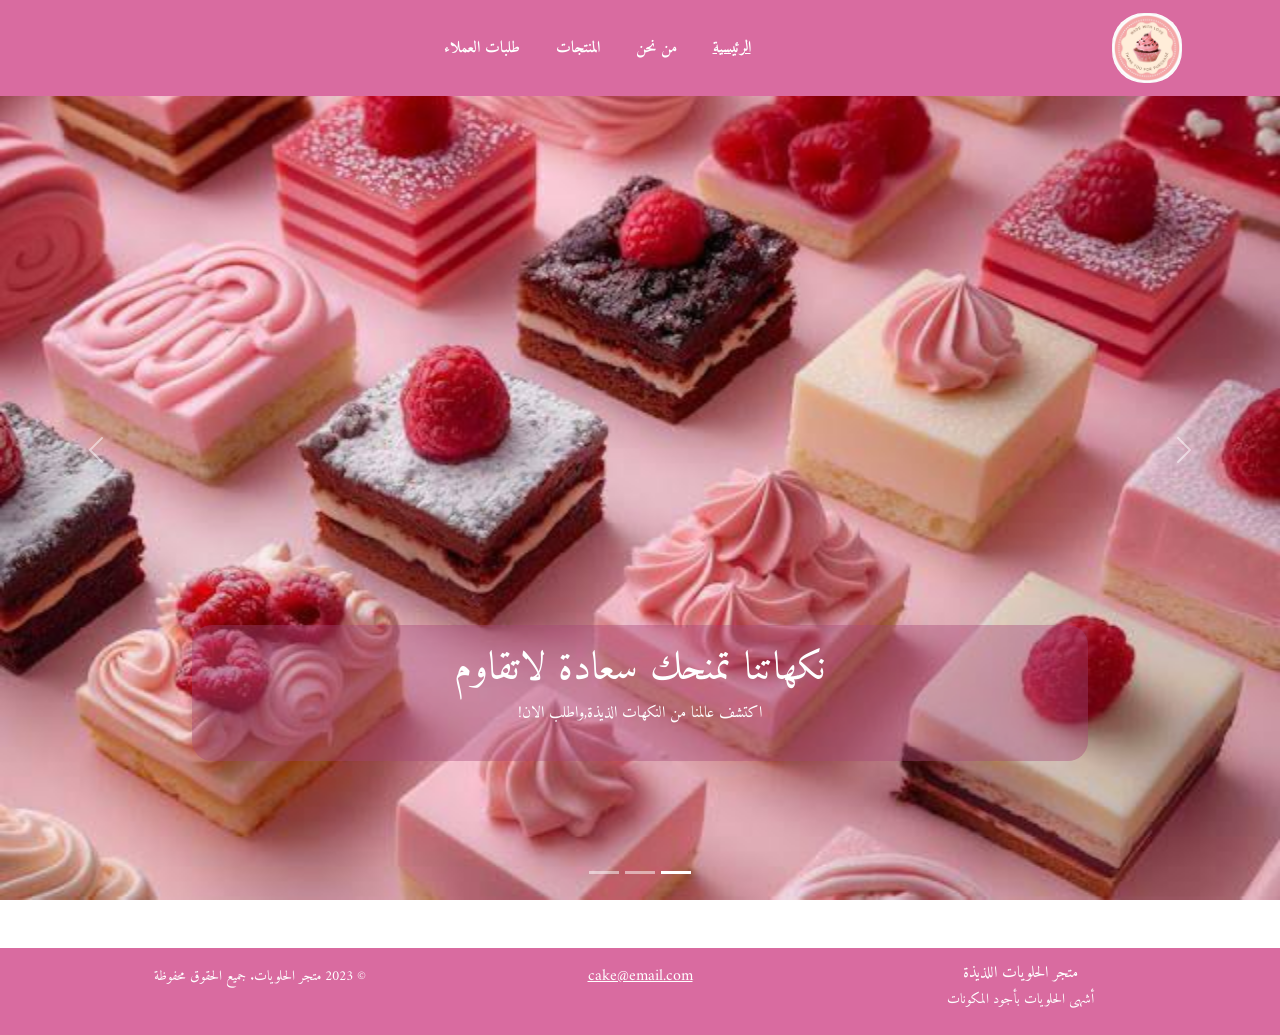
<file: docs/index.html>
<!DOCTYPE html>
<html lang="en">
<head>
    <meta charset="UTF-8">
    <meta name="viewport" content="width=device-width, initial-scale=1.0">
    <title>Sugar Bliss-الرئيسية</title>
   <link href="https://cdn.jsdelivr.net/npm/bootstrap@5.3.3/dist/css/bootstrap.min.css" rel="stylesheet">
    <link rel="stylesheet" href="static/stye.css">
    <link rel="stylesheet" href="static/all.css">

</head>

<body dir="rtl">
  
    <nav class="navbar fixed-top navbar-expand-lg  "  style="background-color: #d96ba0;" data-bs-theme="dark">
  <div class="container">
    <a class="navbar-brand" href="#">
        <img src="static/images/لوقو3.jpg" class="rounded-5" width="70" height="70" alt="">



    </a>
    <button class="navbar-toggler" type="button" data-bs-toggle="collapse" data-bs-target="#navbarSupportedContent" aria-controls="navbarSupportedContent" aria-expanded="false" aria-label="Toggle navigation">
      <span class="navbar-toggler-icon"></span>
    </button>
    <div class="collapse navbar-collapse " id="navbarSupportedContent"> 
      <ul class="navbar-nav mx-auto mb-2 mb-lg-0">
        <li class="nav-item">
         <a class="nav-link active" aria-current="page" href="index.html">الرئيسية</a>
        </li>
        
        <li class="nav-item">
          <a class="nav-link" href="hht.html">من نحن</a>
        </li>
          <li class="nav-item">
          <a class="nav-link" href="mine.html"> المنتجات </a>
        </li>

        <li class="nav-item">
          <a class="nav-link" href="order.html">طلبات العملاء </a>
        </li>
        
      </ul>
     </div>


</a>
  </div>
</nav>

<div id="carouselExampleCaptions" class="carousel slide">
  <div class="carousel-indicators">
    <button type="button" data-bs-target="#carouselExampleCaptions" data-bs-slide-to="0" class="active" aria-current="true" aria-label="Slide 1"></button>
    <button type="button" data-bs-target="#carouselExampleCaptions" data-bs-slide-to="1" aria-label="Slide 2"></button>
    <button type="button" data-bs-target="#carouselExampleCaptions" data-bs-slide-to="2" aria-label="Slide 3"></button>
  </div>
  <div class="carousel-inner">
    <div class="carousel-item active">
      <img src="static/images/88.jpg" class="d-block w-100" alt="...">
      <div class="carousel-caption d-none d-md-block">
        <h1>نكهاتنا تمنحك سعادة لاتقاوم</h1>
        <p>اكتشف عالمنا من النكهات الذيذة,واطلب الان!</p>
      </div>
    </div>
    <div class="carousel-item">
      <img src="static/images/77.jpg" class="d-block w-100" alt="...">
      <div class="carousel-caption d-none d-md-block">
        <h1>لحظات الحلا تبدأ من هنا!</h1>
        <p> </p>
      </div>
    </div>
    <div class="carousel-item">
      <img src="static/images/99.jpg" class="d-block w-100" alt="...">
      <div class="carousel-caption d-none d-md-block">
        <h2> جرب السكر الذي يكمن داخل كل دوامة من الدونات</h2>
        <p></p>
      </div>
    </div>
  </div>
  <button class="carousel-control-prev" type="button" data-bs-target="#carouselExampleCaptions" data-bs-slide="prev">
    <span class="carousel-control-prev-icon" aria-hidden="true"></span>
    <span class="visually-hidden">Previous</span>
  </button>
  <button class="carousel-control-next" type="button" data-bs-target="#carouselExampleCaptions" data-bs-slide="next">
    <span class="carousel-control-next-icon" aria-hidden="true"></span>
    <span class="visually-hidden">Next</span>
  </button>
</div>


</div>
</section>


 <script src="static/all.js"></script>
    <script src="static/bootstrap.bundle.min.js"></script>
    <!-- Footer -->
<footer class="footer mt-5 py-3" style="background-color: #d96ba0; color: white;">
  <div class="container">
    <div class="row text-center">

      <div class="col-md-4 mb-2">
        <h6 class="mb-1">متجر الحلويات اللذيذة</h6>
        <small>أشهى الحلويات بأجود المكونات</small>
      </div>

      <div class="col-md-4 mb-2">
        <a href="mailto:cake@email.com" style="color:white;">cake@email.com</a>
      </div>

      <div class="col-md-4 mb-2">
        <small>© 2023 متجر الحلويات. جميع الحقوق محفوظة</small>
      </div>

    </div>
  </div>
</footer>
       

</body>

</html>
</file>
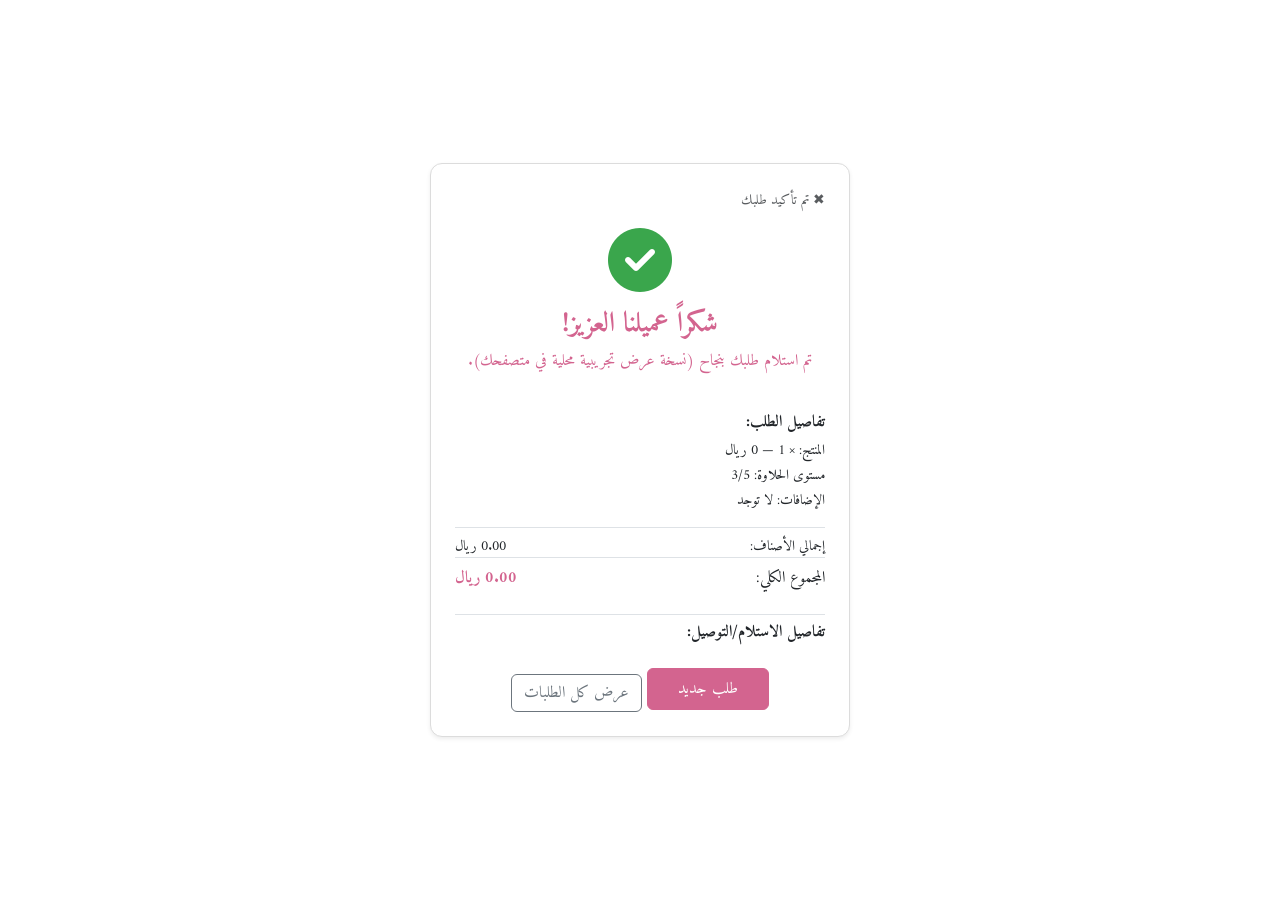
<file: docs/confirmation.html>
<!DOCTYPE html>
<html lang="ar" dir="rtl">
<head>
    <meta charset="UTF-8">
    <meta name="viewport" content="width=device-width, initial-scale=1.0">
    <title> Sugar Bliss-تأكيد الطلب</title>

    <link href="https://cdn.jsdelivr.net/npm/bootstrap@5.3.3/dist/css/bootstrap.min.css" rel="stylesheet">
    <link rel="stylesheet" href="static/stye.css">
    <link rel="stylesheet" href="static/all.css">
    <link rel="stylesheet" href="https://cdnjs.cloudflare.com/ajax/libs/font-awesome/6.4.0/css/all.min.css">

    <style>
        body {
            background-color: #ffffff;
            font-family: "Tajawal", sans-serif;
        }

        .main-card {
            max-width: 420px;
            width: 90%;
            border-radius: 12px;
            border: 1px solid #dcdcdc;
        }

        .success-check {
            font-size: 4rem;
            color: #3aa64c;
        }

        .pink-title {
            color: #d3648f;
            font-weight: 600;
        }

        .pink-total {
            color: #d3648f;
            font-weight: 600;
        }

        .gray-text {
            color: #d3648f;
        }

        .btn-pink {
            background-color: #d3648f;
            border-color: #d3648f;
            color: white;
            font-size: 1rem;
            padding: 8px 30px;
            border-radius: 6px;
        }

        .btn-pink:hover {
            background-color: #b65579;
            border-color: #b65579;
        }
    </style>
</head>

<body>

    <section class="d-flex justify-content-center align-items-center" style="min-height: 100vh;">

        <div class="card main-card p-4 shadow-sm">

            <div class="text-end">
                <span class="text-muted small">✖ تم تأكيد طلبك</span>
            </div>

            <div class="text-center mt-3">
                <i class="fas fa-check-circle success-check"></i>
            </div>

            <h3 class="text-center pink-title mt-3" id="customerNameTitle">شكراً!</h3>

            <p class="text-center gray-text">تم استلام طلبك بنجاح (نسخة عرض تجريبية محلية في متصفحك).</p>

            <div class="mt-4">

                <h6 class="fw-bold">تفاصيل الطلب:</h6>

                <p class="mb-1 small" id="productLine"></p>
                <p class="mb-1 small" id="sweetnessLine"></p>
                <p class="mb-3 small" id="extrasLine"></p>

                <div class="d-flex justify-content-between border-top pt-2 small">
                    <span>إجمالي الأصناف:</span>
                    <span id="itemsTotal">0 ريال</span>
                </div>

                <div class="d-flex justify-content-between border-top pt-2">
                    <span>المجموع الكلي:</span>
                    <span class="pink-total" id="finalTotal">0 ريال</span>
                </div>

                <div class="mt-4 border-top pt-2">
                    <h6 class="fw-bold">تفاصيل الاستلام/التوصيل:</h6>
                    <div id="deliveryInfo"></div>
                </div>

            </div>

            <div class="text-center mt-3">
                <a href="order.html" class="btn btn-pink">طلب جديد</a>
                <a href="orders.html" class="btn btn-outline-secondary mt-2">عرض كل الطلبات</a>
            </div>

        </div>

    </section>

    <script>
        const params = new URLSearchParams(window.location.search);

        const name = params.get('name') || 'عميلنا العزيز';
        const product = params.get('product') || '';
        const quantity = parseInt(params.get('quantity') || '1', 10);
        const price = parseFloat(params.get('price') || '0');
        const sweetness = params.get('sweetness') || '3';
        const extras = (params.get('extras') || '').split(',').filter(Boolean);
        const deliveryType = params.get('deliveryType');
        const address = params.get('address') || '';
        const pickupDate = params.get('pickupDate') || '';
        const pickupTime = params.get('pickupTime') || '';
        const finalTotal = parseFloat(params.get('finalTotal') || '0');

        document.getElementById('customerNameTitle').textContent = 'شكراً ' + name + '!';
        document.getElementById('productLine').textContent = `المنتج: ${product} × ${quantity} — ${price} ريال`;
        document.getElementById('sweetnessLine').textContent = `مستوى الحلاوة: ${sweetness}/5`;
        document.getElementById('extrasLine').textContent = 'الإضافات: ' + (extras.length ? extras.join(', ') : 'لا توجد');
        document.getElementById('itemsTotal').textContent = (price * quantity).toFixed(2) + ' ريال';
        document.getElementById('finalTotal').textContent = finalTotal.toFixed(2) + ' ريال';

        const deliveryInfoEl = document.getElementById('deliveryInfo');
        if (deliveryType === 'delivery') {
            deliveryInfoEl.innerHTML = `<p class="small mb-1">سيتم التوصيل إلى: ${address}</p>`;
        } else if (deliveryType === 'pickup') {
            deliveryInfoEl.innerHTML = `
                <p class="small mb-1 gray-text">طريقة الاستلام: الاستلام من المتجر</p>
                <p class="small mb-1">التاريخ والوقت: ${pickupDate} الساعة ${pickupTime}</p>`;
        }
    </script>

</body>
</html>
</file>
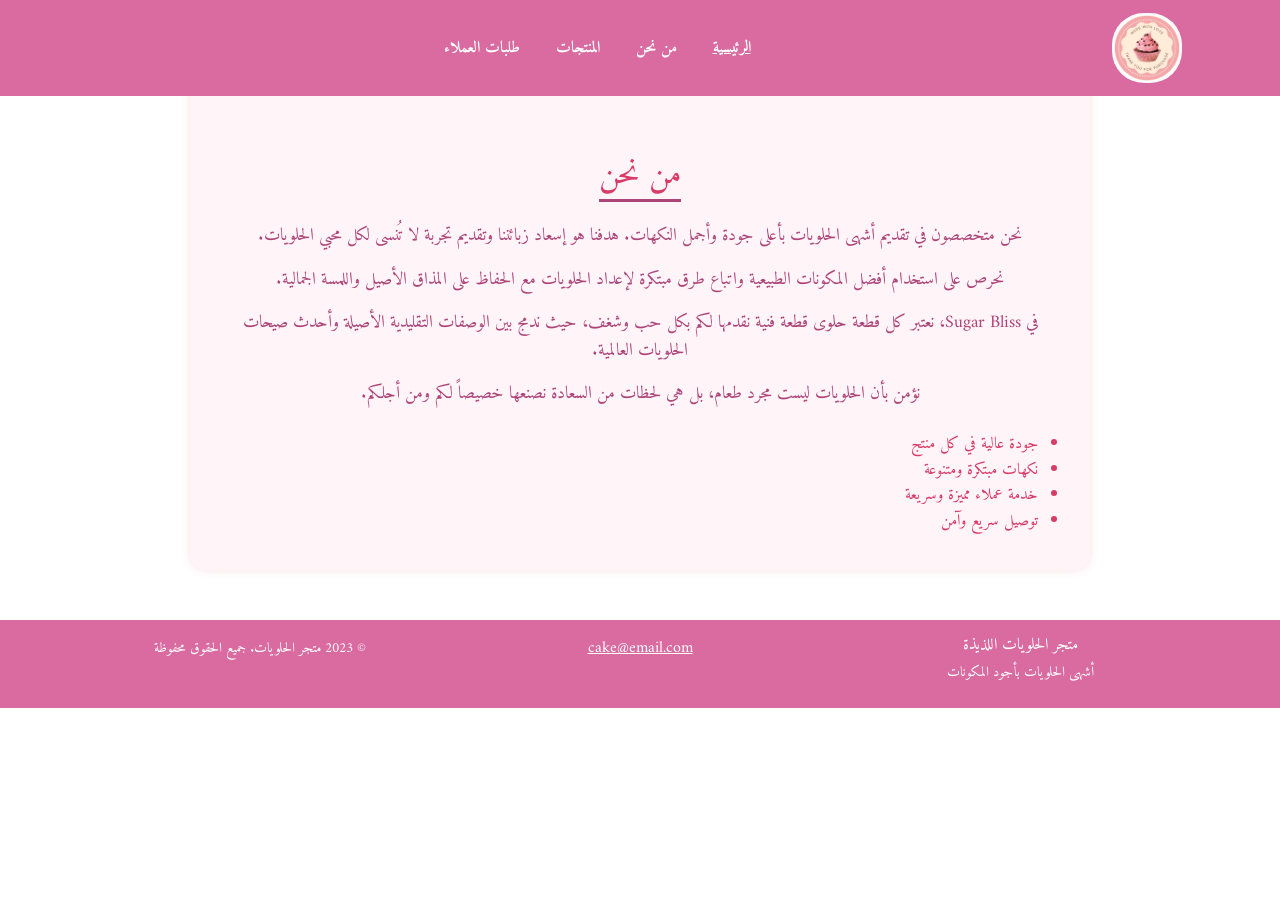
<file: docs/hht.html>
<!DOCTYPE html>
<html lang="ar" dir="rtl">
<head>
    <meta charset="UTF-8">
    <meta name="viewport" content="width=device-width, initial-scale=1.0">
    <title>Sugar Bliss - من نحن</title>

    <!-- Bootstrap -->
    <link href="https://cdn.jsdelivr.net/npm/bootstrap@5.3.3/dist/css/bootstrap.min.css" rel="stylesheet">

    <!-- CSS Files -->
    <link rel="stylesheet" href="static/stye.css">
    <link rel="stylesheet" href="static/all.css">

</head>

<body>

<!-- Navbar -->
<nav class="navbar fixed-top navbar-expand-lg" style="background-color: #d96ba0;" data-bs-theme="dark">
  <div class="container">

    <a class="navbar-brand" href="#">
      <img src="static/images/لوقو3.jpg" class="rounded-5" width="70" height="70" alt="logo">
    </a>

    <button class="navbar-toggler" type="button" data-bs-toggle="collapse" data-bs-target="#navbarSupportedContent">
      <span class="navbar-toggler-icon"></span>
    </button>

    <div class="collapse navbar-collapse" id="navbarSupportedContent"> 
      <ul class="navbar-nav mx-auto mb-2 mb-lg-0">

        <li class="nav-item">
          <a class="nav-link active" href="index.html">الرئيسية</a>
        </li>

        <li class="nav-item">
          <a class="nav-link" href="hht.html">من نحن</a>
        </li>

        <li class="nav-item">
          <a class="nav-link" href="mine.html">المنتجات</a>
        </li>

        <li class="nav-item">
          <a class="nav-link" href="order.html">طلبات العملاء</a>
        </li>

      </ul>
    </div>

  </div>
</nav>

<!-- About Section -->
<section class="section mt-5 pt-5 about-section">
  <div class="container">

    <h2 class="text-header">من نحن</h2>

    <p>نحن متخصصون في تقديم أشهى الحلويات بأعلى جودة وأجمل النكهات. هدفنا هو إسعاد زبائننا وتقديم تجربة لا تُنسى لكل محبي الحلويات.</p>

    <p>نحرص على استخدام أفضل المكونات الطبيعية واتباع طرق مبتكرة لإعداد الحلويات مع الحفاظ على المذاق الأصيل واللمسة الجمالية.</p>

    <p>في Sugar Bliss، نعتبر كل قطعة حلوى قطعة فنية نقدمها لكم بكل حب وشغف، حيث ندمج بين الوصفات التقليدية الأصيلة وأحدث صيحات الحلويات العالمية.</p>

    <p>نؤمن بأن الحلويات ليست مجرد طعام، بل هي لحظات من السعادة نصنعها خصيصاً لكم ومن أجلكم.</p>

    <ul class="mt-4">
      <li>جودة عالية في كل منتج</li>
      <li>نكهات مبتكرة ومتنوعة</li>
      <li>خدمة عملاء مميزة وسريعة</li>
      <li>توصيل سريع وآمن</li>
    </ul>

  </div>
</section>

<!-- Footer -->
<footer class="footer mt-5 py-3" style="background-color: #d96ba0; color: white;">
  <div class="container">
    <div class="row text-center">

      <div class="col-md-4 mb-2">
        <h6 class="mb-1">متجر الحلويات اللذيذة</h6>
        <small>أشهى الحلويات بأجود المكونات</small>
      </div>

      <div class="col-md-4 mb-2">
        <a href="mailto:cake@email.com" style="color:white;">cake@email.com</a>
      </div>

      <div class="col-md-4 mb-2">
        <small>© 2023 متجر الحلويات. جميع الحقوق محفوظة</small>
      </div>

    </div>
  </div>
</footer>

<!-- JS -->
<script src="https://cdn.jsdelivr.net/npm/bootstrap@5.3.3/dist/js/bootstrap.bundle.min.js"></script>
<script src="static/all.js"></script>

</body>
</html>
</file>
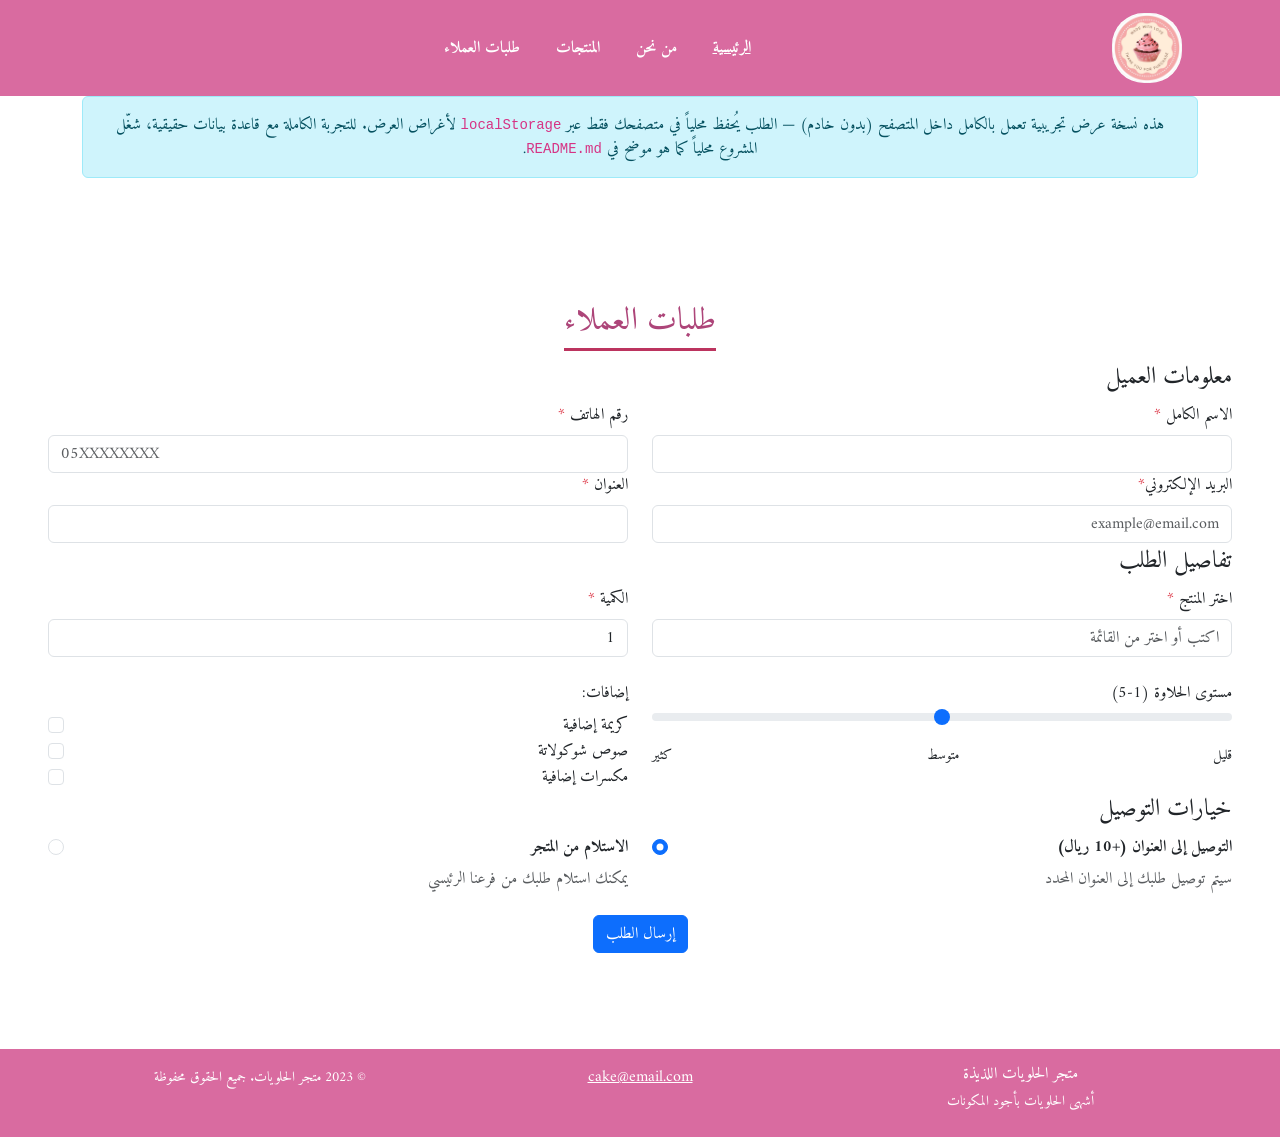
<file: docs/order.html>
<!DOCTYPE html>
<html lang="ar" dir="rtl">
<head>
    <meta charset="UTF-8">
    <meta name="viewport" content="width=device-width, initial-scale=1.0">
    <title>Sugar Bliss-طلبات العميل</title>
    <link href="https://cdn.jsdelivr.net/npm/bootstrap@5.3.3/dist/css/bootstrap.min.css" rel="stylesheet">
    <link rel="stylesheet" href="static/stye.css">
    <link rel="stylesheet" href="static/all.css">
</head>
<body>

    <!-- شريط التنقل -->
    <nav class="navbar fixed-top navbar-expand-lg  "  style="background-color: #d96ba0;" data-bs-theme="dark">
  <div class="container">
    <a class="navbar-brand" href="#">
   <img src="static/images/لوقو3.jpg" class="rounded-5" width="70" height="70" alt="">


    </a>
    <button class="navbar-toggler" type="button" data-bs-toggle="collapse" data-bs-target="#navbarSupportedContent" aria-controls="navbarSupportedContent" aria-expanded="false" aria-label="Toggle navigation">
      <span class="navbar-toggler-icon"></span>
    </button>
    <div class="collapse navbar-collapse " id="navbarSupportedContent">
      <ul class="navbar-nav mx-auto mb-2 mb-lg-0">
        <li class="nav-item">
         <a class="nav-link active" aria-current="page" href="index.html">الرئيسية</a>
        </li>

        <li class="nav-item">
          <a class="nav-link" href="hht.html">من نحن</a>
        </li>
          <li class="nav-item">
          <a class="nav-link" href="mine.html"> المنتجات </a>
        </li>

        <li class="nav-item">
          <a class="nav-link" href="orders.html">طلبات العملاء </a>
        </li>

      </ul>
    </div>

</a>
  </div>
</nav>

    <div class="container mt-5 pt-5">
      <div class="alert alert-info text-center" role="alert">
        هذه نسخة عرض تجريبية تعمل بالكامل داخل المتصفح (بدون خادم) — الطلب يُحفظ محلياً في متصفحك فقط عبر
        <code>localStorage</code> لأغراض العرض. للتجربة الكاملة مع قاعدة بيانات حقيقية، شغّل المشروع محلياً
        كما هو موضح في <code>README.md</code>.
      </div>
    </div>

    <section id="products" class=" mt-2 p-5">
  <div class="d-flex justify-content-center">
    <h2 class="text-header pb-2">طلبات العملاء</h2>
  </div>
          <form id="orderForm" name="orderForm">
            <fieldset>
                <legend>معلومات العميل</legend>
                <div class="row">
                    <div class="col-md-6">
                        <label for="name" class="form-label">الاسم الكامل <span class="text-danger">*</span></label>
                        <input type="text" class="form-control" id="name" name="name" required>
                    </div>
                    <div class="col-md-6">
                        <label for="phone" class="form-label">رقم الهاتف <span class="text-danger">*</span></label>
                        <input type="tel" class="form-control" id="phone" name="phone" required pattern="[0-9]{10}" placeholder="05XXXXXXXX">
                    </div>
                </div>
                <div class="row">
                    <div class="col-md-6">
                        <label for="email" class="form-label">البريد الإلكتروني<span class="text-danger">*</span></label>
                        <input type="email" class="form-control" id="email" name="email" required placeholder="example@email.com">
                    </div>
                     <div class="col-md-6">
                <label for="address" class="form-label">العنوان <span class="text-danger">*</span> </label>
              <input type="text" class="form-control" id="address" name="address" required>

                </div>
            </fieldset>

            <fieldset>
                <legend>تفاصيل الطلب</legend>
                <div class="row">
                    <div class="col-md-6">
                        <label for="product" class="form-label">اختر المنتج <span class="text-danger">*</span></label>
                        <input class="form-control" list="productOptions" id="product" name="product" placeholder="اكتب أو اختر من القائمة" required>
                        <datalist id="productOptions">
                            <option value="كرانشي كراميل - 14 ريال">
                            <option value="بير بلو - 16 ريال">
                            <option value="بلو بيري دريم - 14 ريال">
                            <option value="دولتشي شوكلت - 12 ريال">
                            <option value="كعكة التوت والكرز المكرمل - 30 ريال">
                            <option value="كيك قراندي لافندر - 50 ريال">
                            <option value="رانشي تشوكلت - 50 ريال">
                            <option value="ريد بيري كيك - 45 ريال">
                            <option value="بودينغ التشوكلت - 14 ريال">
                            <option value="بودينغ التوت - 18 ريال">
                            <option value="بودينغ بلو بيري - 12 ريال">
                            <option value="بودينغ الكارميل - 15 ريال">
                        </datalist>
                    </div>
                    <div class="col-md-6">
                        <label for="quantity" class="form-label">الكمية <span class="text-danger">*</span></label>
                        <input type="number" class="form-control" id="quantity" name="quantity" value="1" min="1" required>
                    </div>
                </div>

                <div class="row mt-4">
                    <div class="col-md-6">
                        <div class="sweetness-container">
                            <span class="sweetness-label">مستوى الحلاوة (1-5)</span>
                            <input type="range" class="form-range" id="sweetness" name="sweetness" min="1" max="5" value="3">
                            <div class="d-flex justify-content-between mt-2">
                                <small>قليل</small>
                                <small>متوسط</small>
                                <small>كثير</small>
                            </div>
                        </div>
                    </div>

                    <div class="col-md-6">
                        <p class="mb-2">إضافات:</p>
                        <div class="form-check">
                            <input class="form-check-input" type="checkbox" name="extras" value="كريمة" id="cream">
                            <label class="form-check-label" for="cream">
                                كريمة إضافية
                            </label>
                        </div>
                        <div class="form-check">
                            <input class="form-check-input" type="checkbox" name="extras" value="شوكولاتة" id="chocolate">
                            <label class="form-check-label" for="chocolate">
                                صوص شوكولاتة
                            </label>
                        </div>
                        <div class="form-check">
                            <input class="form-check-input" type="checkbox" name="extras" value="مكسرات" id="nuts">
                            <label class="form-check-label" for="nuts">
                                مكسرات إضافية
                            </label>
                        </div>
                    </div>
                </div>


                </div>
            </fieldset>

            <fieldset>
                <legend>خيارات التوصيل</legend>
                <div class="row">
                    <div class="col-md-6">
                        <div class="form-check">
                            <input class="form-check-input" type="radio" name="deliveryType" id="delivery" value="delivery" checked>
                            <label class="form-check-label fw-bold" for="delivery">
                                التوصيل إلى العنوان (+10 ريال)
                            </label>
                        </div>
                        <p class="text-muted mt-2 mb-0">سيتم توصيل طلبك إلى العنوان المحدد</p>
                    </div>

                    <div class="col-md-6">
                        <div class="form-check">
                            <input class="form-check-input" type="radio" name="deliveryType" id="pickup" value="pickup">
                            <label class="form-check-label fw-bold" for="pickup">
                                الاستلام من المتجر
                            </label>
                        </div>
                        <p class="text-muted mt-2 mb-0">يمكنك استلام طلبك من فرعنا الرئيسي</p>
                    </div>
                </div>

                <div id="pickupDetails" class="mt-4" style="display: none;">
                    <div class="row">
                        <div class="col-md-6">
                            <label for="pickupDate" class="form-label">تاريخ الاستلام</label>
                            <input type="date" class="form-control" id="pickupDate" name="pickupDate" >
                        </div>
                        <div class="col-md-6">
                            <label for="pickupTime" class="form-label">وقت الاستلام</label>
                            <input type="time" class="form-control" id="pickupTime" name="pickupTime">
                        </div>
                    </div>
                </div>
            </fieldset>

            <div class="text-center mt-4">
                 <button type="submit" class="btn btn-primary">إرسال الطلب</button>
         </div>
        </form>
    </div>
    </section>

    <script src="static/bootstrap.bundle.min.js"></script>
    <script src="static/all.js"></script>
    <script>
        // نفس أسعار المنتجات المعرّفة في application.py (PRICES) — منسوخة هنا لأن هذه نسخة عرض بدون خادم
        const PRICES = {
            "كرانشي كراميل": 14,
            "بير بلو": 16,
            "بلو بيري دريم": 14,
            "دولتشي شوكلت": 12,
            "كعكة التوت والكرز المكرمل": 30,
            "كيك قراندي لافندر": 50,
            "رانشي تشوكلت": 50,
            "ريد بيري كيك": 45,
            "بودينغ التشوكلت": 14,
            "بودينغ التوت": 18,
            "بودينغ بلو بيري": 12,
            "بودينغ الكارميل": 15
        };
        const EXTRA_PRICE = 5;
        const DELIVERY_PRICE = 10;

        const today = new Date().toISOString().split('T')[0];
        document.getElementById('pickupDate').min = today;

        document.querySelectorAll('input[name="deliveryType"]').forEach(radio => {
            radio.addEventListener('change', function() {
                const pickupDetails = document.getElementById('pickupDetails');
                pickupDetails.style.display = this.value === 'pickup' ? 'block' : 'none';
            });
        });

        document.addEventListener('DOMContentLoaded', function() {
            const pickupRadio = document.getElementById('pickup');
            const pickupDetails = document.getElementById('pickupDetails');
            pickupDetails.style.display = pickupRadio.checked ? 'block' : 'none';
        });

        document.getElementById('orderForm').addEventListener('submit', function(e) {
            e.preventDefault();

            const productFullName = document.getElementById('product').value.split(' - ')[0].trim();
            const name = document.getElementById('name').value || 'عميلنا العزيز';
            const address = document.getElementById('address').value;
            const quantity = parseInt(document.getElementById('quantity').value || '1', 10);
            const sweetness = document.getElementById('sweetness').value;
            const extras = Array.from(document.querySelectorAll('input[name="extras"]:checked')).map(el => el.value);
            const deliveryType = document.querySelector('input[name="deliveryType"]:checked').value;
            const pickupDate = document.getElementById('pickupDate').value;
            const pickupTime = document.getElementById('pickupTime').value;

            const basePrice = PRICES[productFullName] || 0;
            const itemTotal = basePrice * quantity;
            const extrasCost = extras.length * EXTRA_PRICE;
            const deliveryCost = deliveryType === 'delivery' ? DELIVERY_PRICE : 0;
            const finalTotal = itemTotal + extrasCost + deliveryCost;

            const order = {
                name, address, product: productFullName, quantity, sweetness,
                extras, deliveryType, pickupDate, pickupTime,
                price: basePrice, total: finalTotal, createdAt: new Date().toISOString()
            };

            const orders = JSON.parse(localStorage.getItem('sugarBlissOrders') || '[]');
            orders.push(order);
            localStorage.setItem('sugarBlissOrders', JSON.stringify(orders));

            const params = new URLSearchParams({
                name, address, product: productFullName, quantity,
                price: basePrice, sweetness, extras: extras.join(','),
                deliveryType, pickupDate, pickupTime,
                totalPreDiscount: finalTotal, finalTotal
            });

            window.location.href = 'confirmation.html?' + params.toString();
        });
    </script>
   <!-- Footer -->
<footer class="footer mt-5 py-3" style="background-color: #d96ba0; color: white;">
  <div class="container">
    <div class="row text-center">

      <div class="col-md-4 mb-2">
        <h6 class="mb-1">متجر الحلويات اللذيذة</h6>
        <small>أشهى الحلويات بأجود المكونات</small>
      </div>

      <div class="col-md-4 mb-2">
        <a href="mailto:cake@email.com" style="color:white;">cake@email.com</a>
      </div>

      <div class="col-md-4 mb-2">
        <small>© 2023 متجر الحلويات. جميع الحقوق محفوظة</small>
      </div>

    </div>
  </div>
</footer>
</body>

</html>
</file>
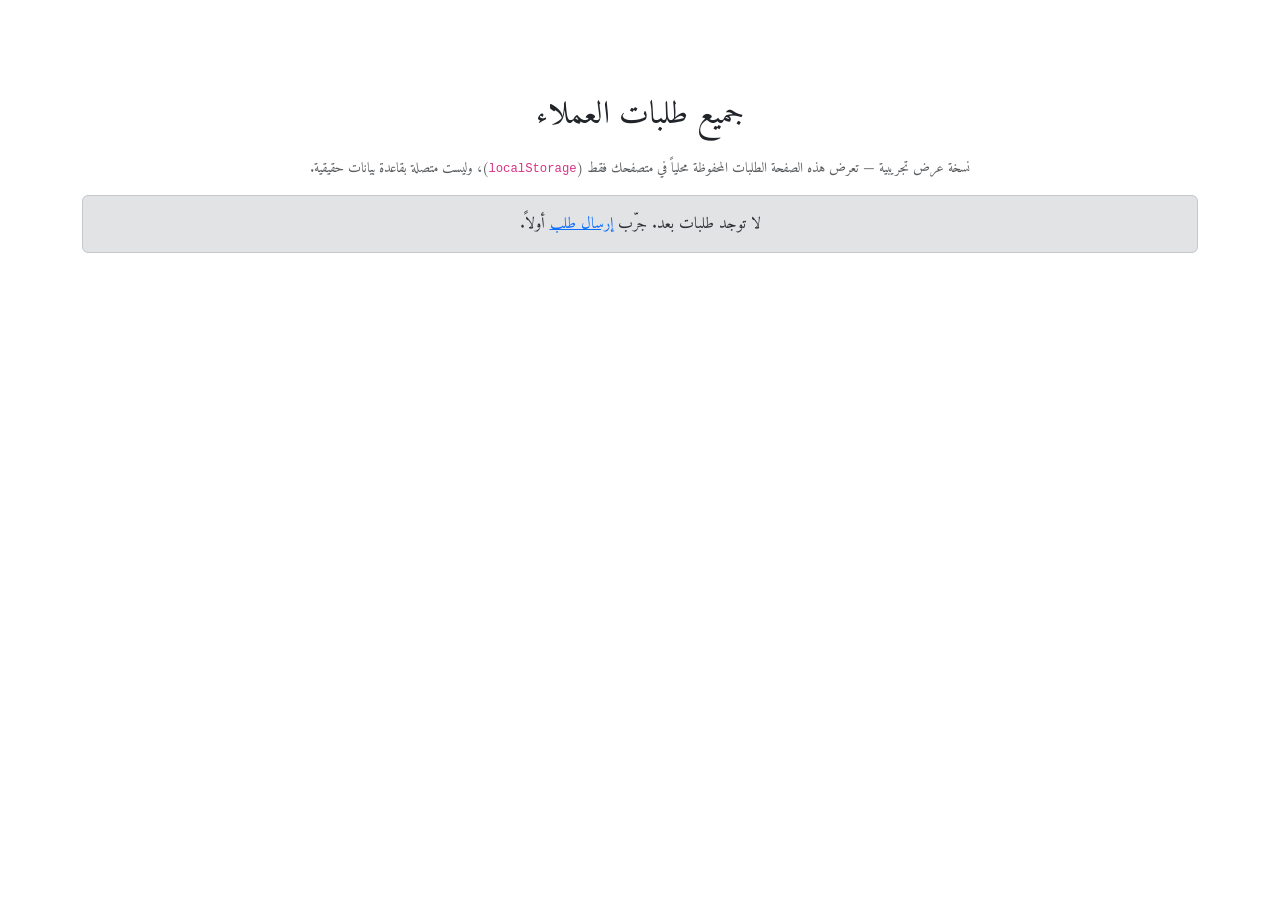
<file: docs/orders.html>
<!DOCTYPE html>
<html lang="ar" dir="rtl">
<head>
    <meta charset="UTF-8">
    <meta name="viewport" content="width=device-width, initial-scale=1.0">
    <title>طلبات العملاء</title>
    <link href="https://cdn.jsdelivr.net/npm/bootstrap@5.3.3/dist/css/bootstrap.min.css" rel="stylesheet">
    <link rel="stylesheet" href="static/stye.css">
    <link rel="stylesheet" href="static/all.css">
</head>
<body>
<div class="container mt-5 pt-5">
    <h2 class="text-center mb-4">جميع طلبات العملاء</h2>
    <p class="text-center text-muted small">
        نسخة عرض تجريبية — تعرض هذه الصفحة الطلبات المحفوظة محلياً في متصفحك فقط (<code>localStorage</code>)،
        وليست متصلة بقاعدة بيانات حقيقية.
    </p>
    <div id="emptyState" class="alert alert-secondary text-center" style="display:none;">
        لا توجد طلبات بعد. جرّب <a href="order.html">إرسال طلب</a> أولاً.
    </div>
    <table class="table table-bordered text-center" id="ordersTable" style="display:none;">
        <thead class="table-light">
            <tr>
                <th>الاسم</th>
                <th>العنوان</th>
                <th>المنتج</th>
                <th>الكمية</th>
                <th>الإضافات</th>
                <th>التوصيل</th>
                <th>الإجمالي</th>
            </tr>
        </thead>
        <tbody id="ordersBody"></tbody>
    </table>
</div>
<script>
    const orders = JSON.parse(localStorage.getItem('sugarBlissOrders') || '[]');
    const body = document.getElementById('ordersBody');
    const table = document.getElementById('ordersTable');
    const emptyState = document.getElementById('emptyState');

    if (orders.length === 0) {
        emptyState.style.display = 'block';
    } else {
        table.style.display = 'table';
        orders.forEach(order => {
            const tr = document.createElement('tr');
            tr.innerHTML = `
                <td>${order.name}</td>
                <td>${order.address || ''}</td>
                <td>${order.product}</td>
                <td>${order.quantity}</td>
                <td>${(order.extras || []).join(', ')}</td>
                <td>${order.deliveryType}</td>
                <td>${order.total}</td>
            `;
            body.appendChild(tr);
        });
    }
</script>
</body>
</html>
</file>
<file: docs/static/stye.css>
/* ===== استيراد الخط ===== */
@import url('https://fonts.googleapis.com/css2?family=Amiri:ital,wght@0,400;0,700;1,400;1,700&display=swap');

/* ===== إعدادات عامة ===== */
* {
    font-family: "Amiri", serif;
    margin: 0;
    padding: 0;
    box-sizing: border-box;
}

/* ===== Carousel ===== */
.carousel-item img {
    height: 100vh;
    width: 100%;
}
.carousel-caption {
    background-color: rgba(162, 68, 118, 0.4);
    border-radius: 20px;
    bottom: 139px;
}
.carousel-caption:hover {
    background-color: rgba(153, 33, 97, 0.4);
    transition: 0.7s ease;
}

/* ===== العناوين ===== */
.text-header {
    text-align: center;
    border-bottom: rgb(188, 52, 95) solid 3px;
    margin-top: 60px;
    padding-bottom: 10px;
    color: #ad4579;
}

/* ===== ألوان عامة ===== */
.pink { color: #ad4579 !important; }
.pinks { color: #a92467 !important; }

.pinkover { color: #ad4579 !important; }
.pinkover:hover {
    color: #d6b6c0d2 !important;
    transition: 1s ease;
    cursor: pointer;
}

/* ===== الصور داخل الكروت ===== */
.card-img-top {
    width: 100%;
    height: 300px;
    object-fit: cover;
}
.card-img-top:hover {
    transform: scale(1.05) !important;
}

/* ===== الكروت ===== */
.card {
    width: 18rem;
    margin: 10px;
}
.d-flex {
    display: flex;
    justify-content: space-evenly;
    flex-wrap: wrap;
}

/* ===== صور offcanvas ===== */
.offcan-img {
    width: 250px !important;
    height: 300px !important;
}

/* ===== الأزرار ===== */
button {
    background-color: #cc6397;
    color: white;
    border-radius: 10px;
    border: none;
    padding: 10px 20px;
    cursor: pointer;
}
button:hover {
    background-color: #76023c;
    border-radius: 20px;
    transition: all 0.3s ease;
}

/* ===== قسم التواصل ===== */
.contcts {
    height: 60vh;
    background: url(../images/كونتاكت1.jpg);
    background-size: cover;
    background-attachment: fixed;
}
.inputcontct:hover {
    color: #ad4579 !important;
    border-radius: 0 !important;
}
.contactus button {
    width: 150px !important;
    border-radius: 20px 0 0 20px !important;
}

/* ===== الهيدر ===== */
.header {
    border-bottom: #ad4579 solid 5px;
}

/* ===== Navbar ===== */
.navbar {
    background-color: #d96ba0 !important;
}
.navbar .nav-link {
    color: white !important;
    font-weight: bold;
    margin: 0 10px;
}
.navbar .nav-link.active,
.navbar .nav-link:hover {
    text-decoration: underline;
}

/* ===== Sections ===== */
.section {
    max-width: 900px;
    margin: 50px auto;
    padding: 20px;
    text-align: center;
    color: #ad4579;
    line-height: 1.6;
    background-color: #fff4f7;
    border-radius: 15px;
    box-shadow: 0 0 10px rgba(213, 100, 130, 0.2);
}
.section h2 {
    color: #d83b67;
    margin-bottom: 20px;
    border-bottom: 3px solid #ad4579;
    display: inline-block;
    padding-bottom: 5px;
}
.section p {
    font-size: 1.1rem;
    margin-bottom: 15px;
}
.section ul {
    list-style: disc;
    padding-right: 20px;
    margin-top: 20px;
    color: #d83b67;
    text-align: right;
}

/* ===== Footer ===== */
footer {
    text-align: center;
    padding: 20px;
    background: #ffc3d6;
    color: #a92467;
    margin-top: 50px;
}

/* ===== Responsive ===== */
@media (max-width: 768px) {
    .section {
        padding: 10px;
    }
}
</file>
